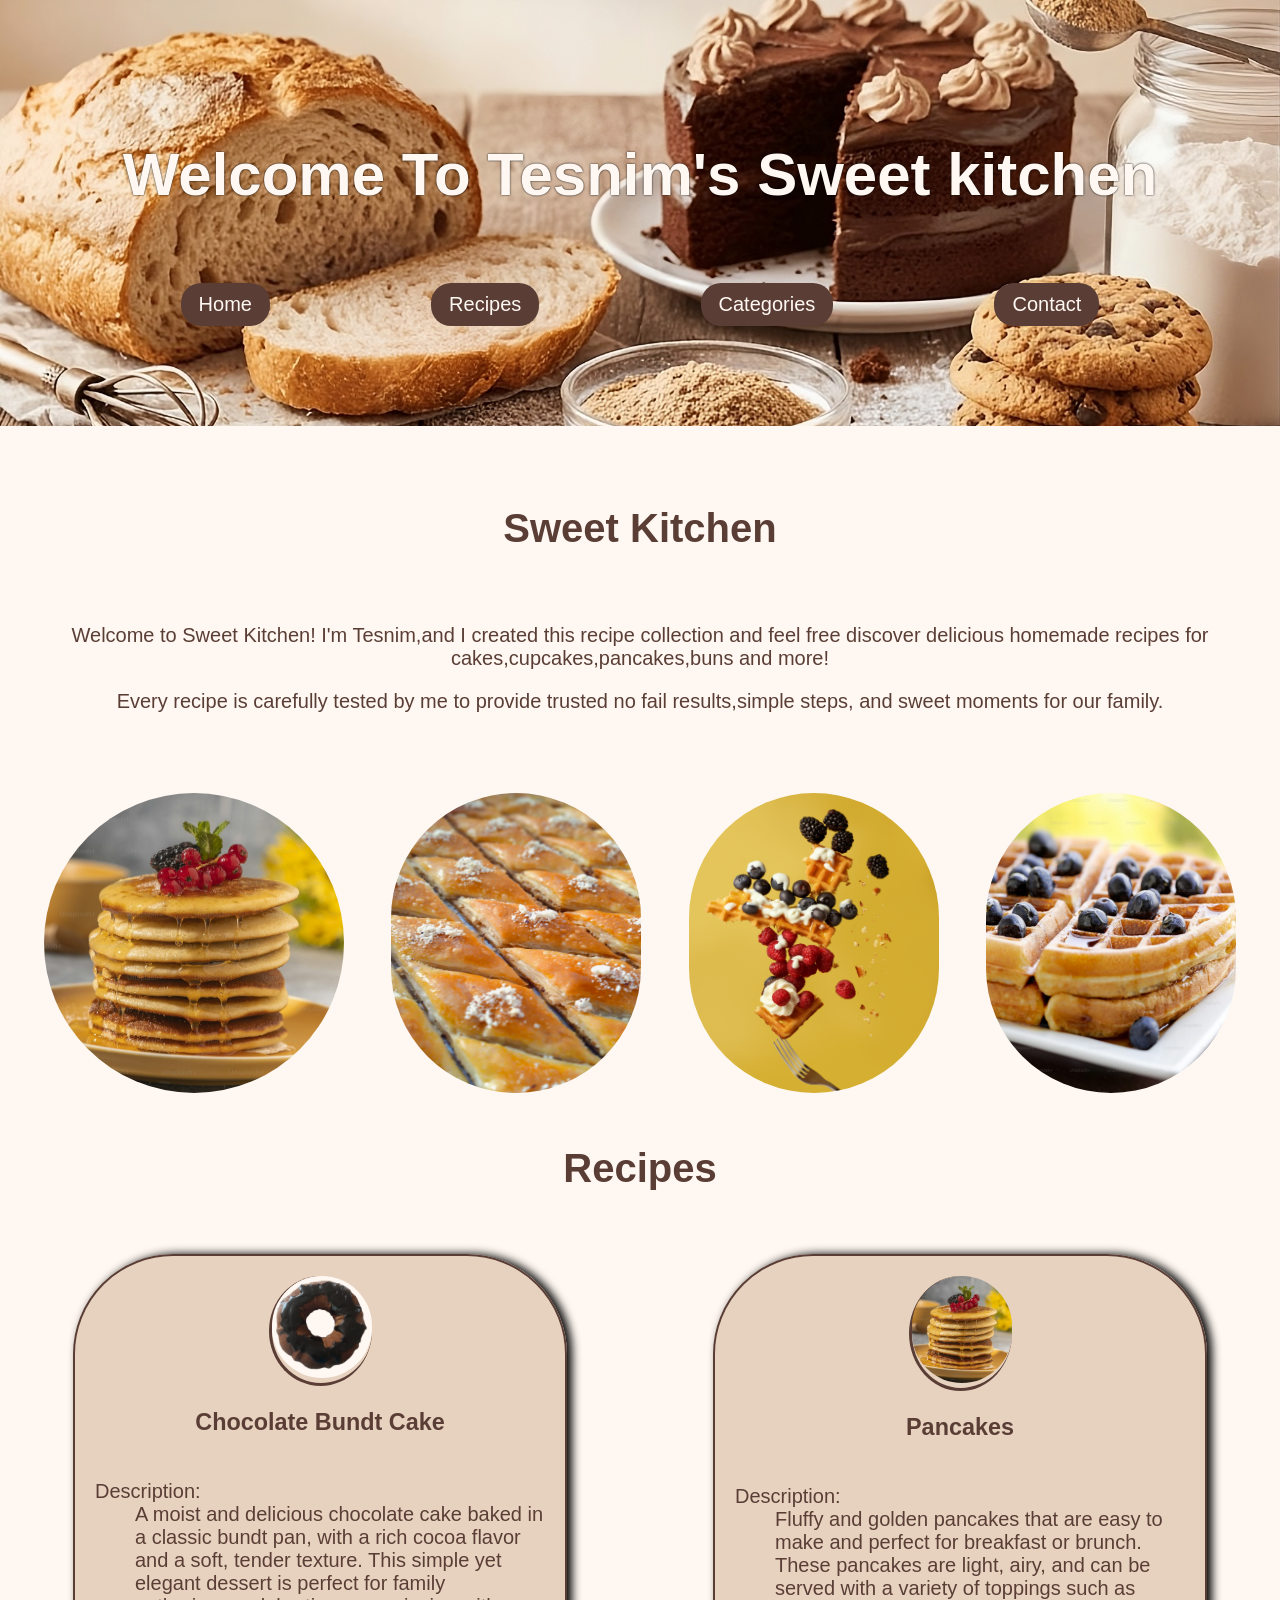
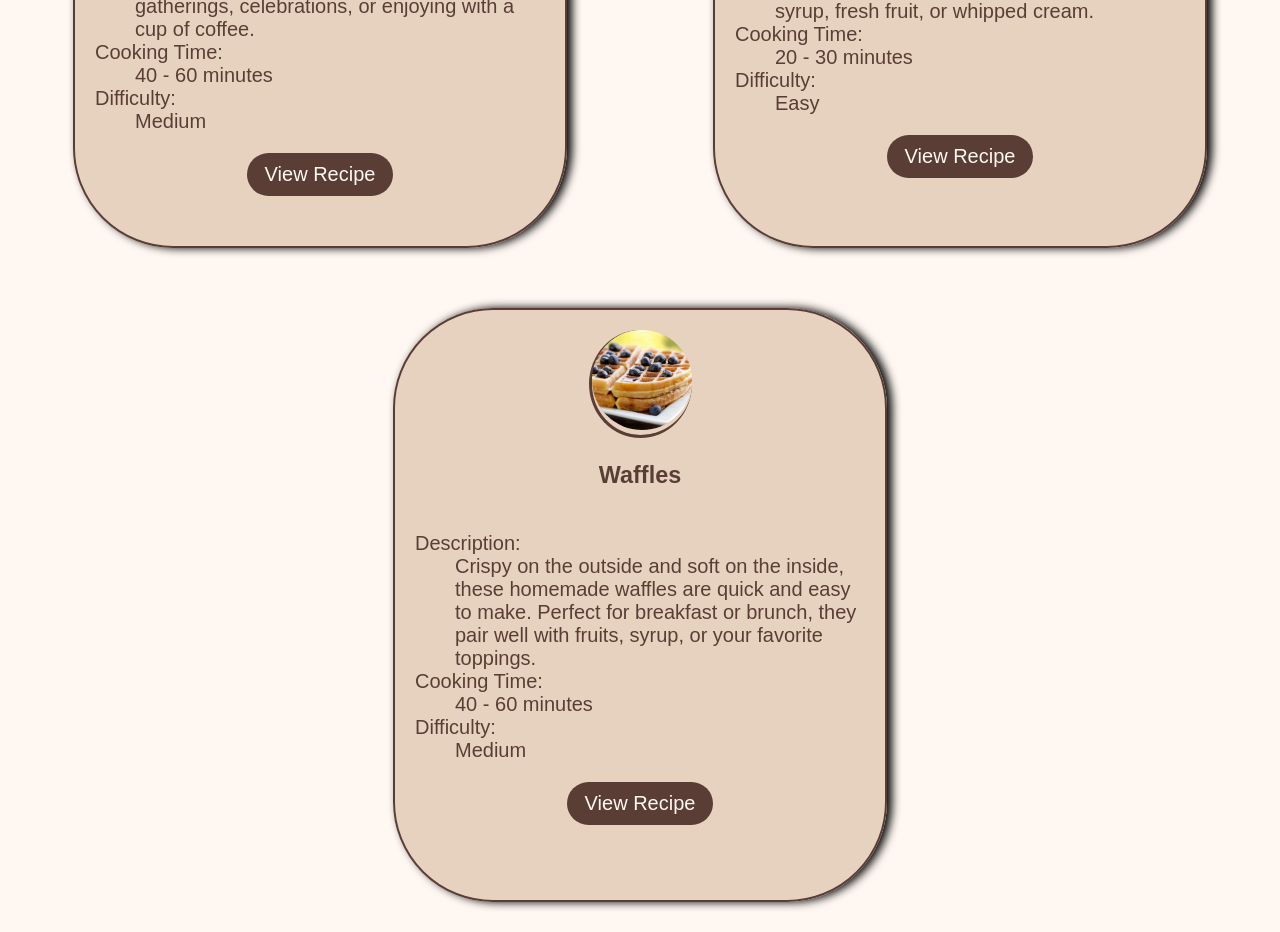
<file: index.html>
<!DOCTYPE html>
<html>
<head>
 <title>Sweet Kitchen|Homemade Recipes</title>
 <link rel="stylesheet" href="style.css">
</head>
<script src="index.js"></script>
<body>
    <div class="heading">
 <h1 style="color: #fff8f2;">Welcome To Tesnim's Sweet kitchen</h1>
 <br>
 <div class="nav-bar ">
   
   <a href="#home" >
    <button class="nav-bar-btn">Home</button>
   </a>
   <a href="#recipes" >
    <button class="nav-bar-btn">Recipes</button>
   </a>
   <a href="#categories" >
    <button class="nav-bar-btn">Categories</button>
   </a>
   <a href="#contact" >
    <button class="nav-bar-btn">Contact</button>
   </a>
</div>
    </div>
<section id="home">
    <br><br>
<h2 style="text-align: center; font-size: 40px;"> Sweet Kitchen</h2>
<div class="center">
<p>
    Welcome to Sweet Kitchen! I'm Tesnim,and I created this recipe 
    collection and feel free discover delicious homemade 
    recipes for cakes,cupcakes,pancakes,buns and more! 
 </p>
 <p> 
    Every recipe is carefully tested by me to provide trusted
    no fail results,simple steps, and sweet moments for our family.
 </p>
</div>
 <div class="images">
 <img src="./images/pancake.jpeg" width="300px" height="300px" >
  
   <img src="./images/baklava.jpg" width="250px" height="300px">
   <img src="./images/panc.jpg" width="250px" height="300px">
    <img src="./images/waffle.jpg" width="250px" >
   
</div>  
</section>
<section id="recipes">
<h2 style="text-align: center; font-size: 40px;">Recipes</h2>
<div class="recipe-cards">
<div class="card">
    <span class="recipe-img">
<img src="./images/chocolate bundt.jpg" width="100px"  alt="Chocolate Bundt Cake">
    </span>
<h3>Chocolate Bundt Cake</h3>
<dl>
    <dt>Description:</dt>
    <dd>A moist and delicious chocolate cake baked in a classic bundt pan, with a rich cocoa flavor and a soft, tender texture. This simple yet 
        elegant dessert is perfect for family gatherings, celebrations, or 
        enjoying with a cup of coffee.</dd>
        <dt>Cooking Time:</dt>
        <dd>40 - 60 minutes</dd>
        <dt>Difficulty:</dt>
        <dd>Medium</dd>
</dl>
<button class="recipe-btn" id="chocolate-bundt-btn" onclick="viewRecipe('chocolate bundt.html')">View Recipe</button>
  </div>
<div class="card">
    <span class="recipe-img">
<img src="./images/pancake.jpeg" width="100px"  alt="Pancakes">
    </span>
<h3>Pancakes</h3>
<dl>
    <dt>Description:</dt>
    <dd>Fluffy and golden pancakes that are easy to make and perfect for breakfast or brunch. These pancakes are light, airy, and can be served with a variety of toppings such as syrup, fresh fruit, or whipped cream.</dd>
        <dt>Cooking Time:</dt>
        <dd>20 - 30 minutes</dd>
        <dt>Difficulty:</dt>
        <dd>Easy</dd>
</dl>
<button class="recipe-btn" id="pancakes-btn" onclick="viewRecipe('pancakes.html')">View Recipe</button>
 </div>
 <div class="card">
    <span class="recipe-img">
        <img src="./images/waffle.jpg" width="100px" alt="waffle">
    </span>
    <h3>Waffles</h3>
    <dl>
        <!-- here -->
        <dt>Description:</dt>
        <dd>Crispy on the outside and soft on the inside, these homemade waffles are quick and easy to make. Perfect for breakfast or brunch, they pair well with fruits, syrup, or your favorite toppings.</dd>
        <dt>Cooking Time:</dt>
        <dd>40 - 60 minutes</dd>
        <dt>Difficulty:</dt>
        <dd>Medium</dd>
    </dl>
    <button class="recipe-btn" id="waffles-btn" onclick="viewRecipe('waffles.html')">View Recipe</button>
</div>
</div>
</section>
</body>
</html>
</file>
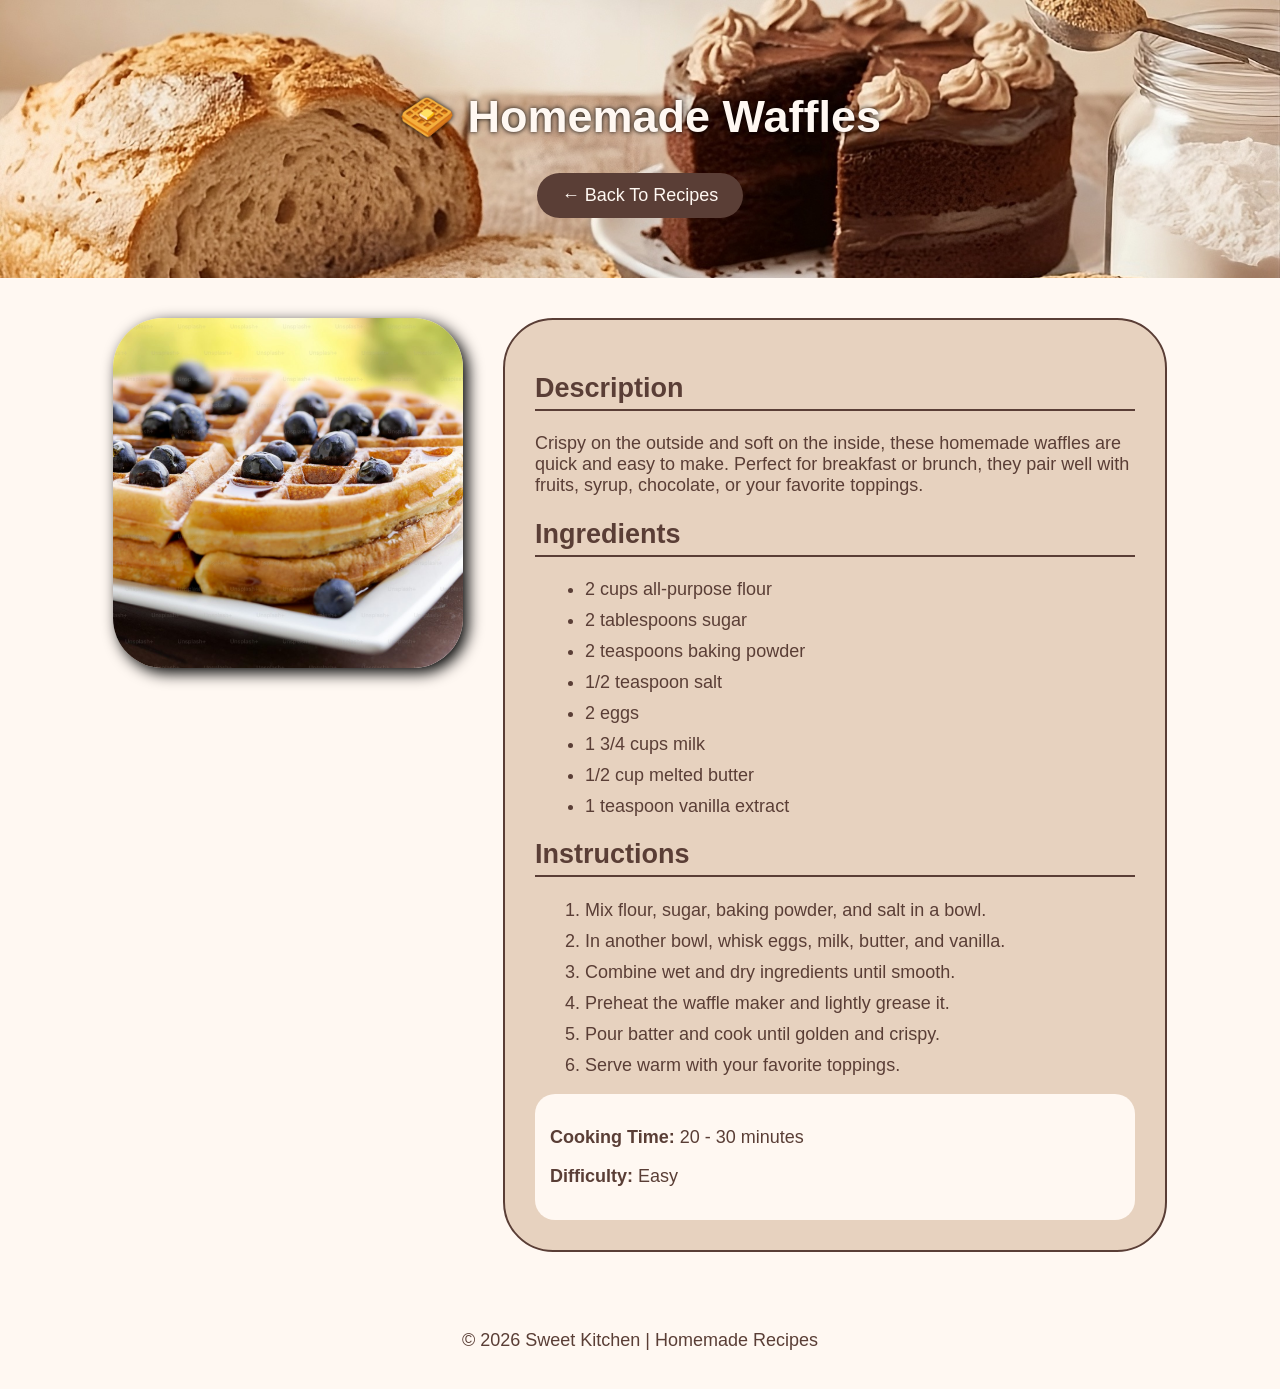
<file: waffles.html>
<!DOCTYPE html>
<html>
<head>
    <title>Waffles | Sweet Kitchen</title>
    <link rel="stylesheet" href="recipe style.css">
</head>

<body>

<header>
    <h1>🧇 Homemade Waffles</h1>
    <a href="index.html">
        <button class="back-btn">← Back To Recipes</button>
    </a>
</header>


<section class="recipe-container">

    <img class="recipe-image" src="./images/waffle.jpg" alt="Waffles">


    <div class="recipe-info">

        <h2>Description</h2>
        <p>
            Crispy on the outside and soft on the inside, these homemade waffles 
            are quick and easy to make. Perfect for breakfast or brunch, they pair 
            well with fruits, syrup, chocolate, or your favorite toppings.
        </p>


        <h2>Ingredients</h2>

        <ul>
            <li>2 cups all-purpose flour</li>
            <li>2 tablespoons sugar</li>
            <li>2 teaspoons baking powder</li>
            <li>1/2 teaspoon salt</li>
            <li>2 eggs</li>
            <li>1 3/4 cups milk</li>
            <li>1/2 cup melted butter</li>
            <li>1 teaspoon vanilla extract</li>
        </ul>


        <h2>Instructions</h2>

        <ol>
            <li>Mix flour, sugar, baking powder, and salt in a bowl.</li>
            <li>In another bowl, whisk eggs, milk, butter, and vanilla.</li>
            <li>Combine wet and dry ingredients until smooth.</li>
            <li>Preheat the waffle maker and lightly grease it.</li>
            <li>Pour batter and cook until golden and crispy.</li>
            <li>Serve warm with your favorite toppings.</li>
        </ol>


        <div class="details">
            <p><b>Cooking Time:</b> 20 - 30 minutes</p>
            <p><b>Difficulty:</b> Easy</p>
        </div>

    </div>

</section>


<footer>
    <p>© 2026 Sweet Kitchen | Homemade Recipes</p>
</footer>


</body>
</html>
</file>
<file: style.css>
body {
    margin: 0;
    background: #fff8f2;
      color: #5a3e36;
      font-family: Verdana, Geneva, Tahoma, sans-serif;
      font-size: 20px;
      
}
.card:hover {
    transform: scale(1.05);
    transition: 0.3s;
}
h1 {
    text-shadow:0 0 2px black;
}
.center {
    text-align: center;
    padding: 20px;
    margin: 20px;
}
.nav-bar {
    display: flex;
    justify-content: space-around;
}
.heading {
    background-image: url(./images/background.jpeg);
    background-size: cover;
    padding: 100px;
    text-align: center;
    font-family: Verdana, Geneva, Tahoma, sans-serif;
    font-size: 30px;
    
}
.images {
    display: flex;
    /* border: 5px dotted #5a3e36; */
    border-radius: 150px;
    justify-content: space-around;  
    padding: 20px; 
    
}
img {
     border: none;
     border-radius: 150px;
     flex-wrap: wrap;
}
.card {
    display: flex;
    flex-direction: column;
    width: 450px;
    height: 550px;
    box-shadow: 5px 0 10px black;
    /* justify-content: center; */
    padding: 20px;
    border: 2px solid #5a3e36;
    border-radius: 100px;
    align-items: center;
    background-color: rgba(183, 132, 88, 0.333);
    margin: 30px;
}
.recipe-img {
    /* border: 2px solid #5a3e36; */
    border-radius: 50%;
    border-bottom: 3px solid #5a3e36;
    border-left: 3px solid #5a3e36;
}
.recipe-btn {
    background-color: #5a3e36;
    font-size: 20px;
    border: none;
    border-radius: 30px;
    color: #fff8f2;
    padding: 10px 18px 10px 18px;
}
.recipe-btn:hover {
    background-color:#997b66;
    color: #fff8f2;
    transition: 0.5s;
    transform: scale(1.2);
}
.nav-bar-btn {
    background-color: #5a3e36;
    font-size: 20px;
    border: none;
    border-radius: 20px;
    color: #fff8f2;
    padding: 10px 18px 10px 18px;
}
.nav-bar-btn:hover {
    background-color: #997b66;
    color: #fff8f2;
    transition: 0.5s;
    transform: scale(1.2);
}
.recipe-cards {
    display: flex;
    justify-content: space-around;
    flex-wrap: wrap;
}
</file>
<file: recipe style.css>
body {
    margin: 0;
    background: #fff8f2;
    color: #5a3e36;
    font-family: Verdana, Geneva, Tahoma, sans-serif;
    font-size: 18px;
}


header {
    background-image: url("./images/background.jpeg");
    background-size: cover;
    padding: 60px;
    text-align: center;
}


h1 {
    color: #fff8f2;
    font-size: 45px;
    text-shadow: 0 0 5px black;
}


h2 {
    color: #5a3e36;
    border-bottom: 2px solid #5a3e36;
    padding-bottom: 5px;
}


.back-btn {
    background-color: #5a3e36;
    color: #fff8f2;
    border: none;
    border-radius: 25px;
    padding: 12px 25px;
    font-size: 18px;
    cursor: pointer;
}


.back-btn:hover {
    background-color: #997b66;
    transform: scale(1.1);
    transition: 0.3s;
}


.recipe-container {
    display: flex;
    justify-content: center;
    gap: 40px;
    padding: 40px;
    flex-wrap: wrap;
}


.recipe-image {
    width: 350px;
    height: 350px;
    object-fit: cover;
    border-radius: 50px;
    box-shadow: 5px 5px 15px black;
}


.recipe-info {
    background-color: rgba(183, 132, 88, 0.333);
    width: 600px;
    padding: 30px;
    border-radius: 50px;
    border: 2px solid #5a3e36;
}


li {
    margin: 10px;
}


.details {
    background-color: #fff8f2;
    padding: 15px;
    border-radius: 20px;
}


footer {
    text-align: center;
    padding: 20px;
}


@media(max-width:768px){

    .recipe-info {
        width: 90%;
    }

    .recipe-image {
        width: 280px;
        height: 280px;
    }

    h1 {
        font-size: 30px;
    }
}
</file>
